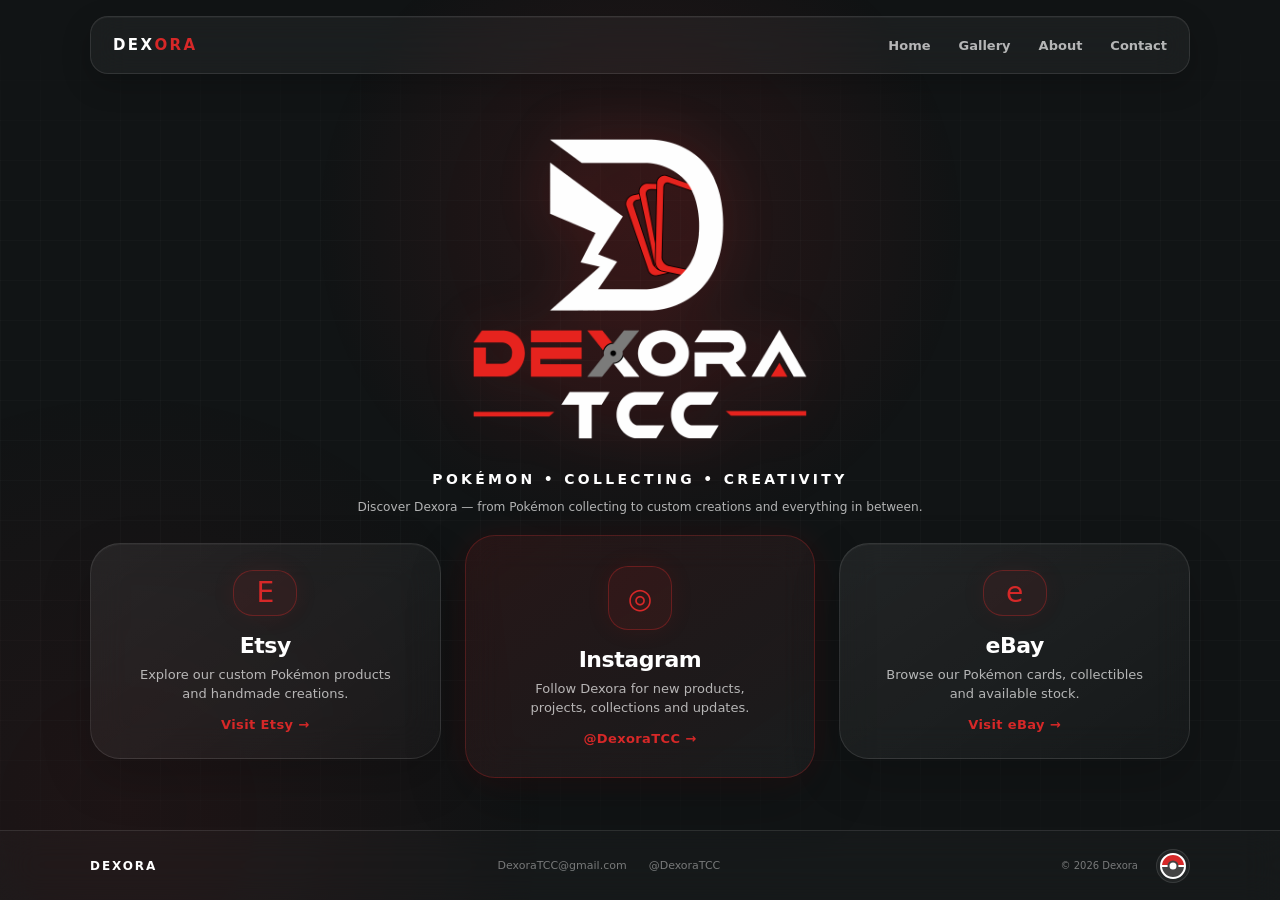
<file: index.html>
<!DOCTYPE html>
<html lang="en">
<head>
    <meta charset="UTF-8">
    <meta
        name="viewport"
        content="width=device-width, initial-scale=1.0"
    >

    <title>Dexora — Pokémon • Collecting • Creativity</title>

    <link rel="stylesheet" href="css/style.css">
</head>

<body>

    <!-- =========================
         Navigation
    ========================== -->

    <nav class="navbar">

        <a href="#" class="nav-brand">
            DEX<span>ORA</span>
        </a>

        <div class="nav-links">
            <a href="index.html">Home</a>
            <a href="coming-soon.html">Gallery</a>
            <a href="coming-soon.html">About</a>
            <a href="coming-soon.html">Contact</a>
        </div>

        <button
            class="mobile-menu"
            id="mobileMenu"
            aria-label="Open navigation"
            type="button"
        >
            <span></span>
        </button>

    </nav>


    <!-- =========================
         Mobile Navigation
    ========================== -->

    <div class="mobile-nav" id="mobileNav">

            <a href="index.html">Home</a>
            <a href="coming-soon.html">Gallery</a>
            <a href="coming-soon.html">About</a>
            <a href="coming-soon.html">Contact</a>

    </div>


    <!-- =========================
         Main Content
    ========================== -->

    <main>

        <section class="brand">

            <img
                src="assets/dexora-logo.png"
                alt="Dexora"
                class="logo"
            >

            <p class="tagline">Pokémon • Collecting • Creativity </p>
            <p class="intro">
                Discover Dexora — from Pokémon collecting to custom
                creations and everything in between.
            </p>

        </section>


        <!-- =========================
             Platform Cards
        ========================== -->

        <section class="platforms">

            <!-- Etsy -->
            <a
                href="#"
                class="platform"
                aria-label="Visit Dexora on Etsy"
            >
                <div class="platform-icon">E</div>

                <div class="platform-content">
                    <h2>Etsy</h2>
                    <p>
                        Explore our custom Pokémon products
                        and handmade creations.
                    </p>
                    <div class="platform-cta">
                        Visit Etsy →
                    </div>
                </div>
            </a>


            <!-- Instagram -->
            <a
                href="https://www.instagram.com/dexoratcc/"
                class="platform instagram"
                aria-label="Visit Dexora on Instagram"
            >

                <div class="platform-icon">◎</div>
                <div class="platform-content">
                    <h2>Instagram</h2>
                    <p>
                        Follow Dexora for new products,
                        projects, collections and updates.
                    </p>
                    <div class="platform-cta">
                        @DexoraTCC →
                    </div>
                </div>
            </a>


            <!-- eBay -->
            <a
                href="#"
                class="platform"
                aria-label="Visit Dexora on eBay"
            >

                <div class="platform-icon">e</div>

                <div class="platform-content">
                    <h2>eBay</h2>
                    <p>
                        Browse our Pokémon cards,
                        collectibles and available stock.
                    </p>

                    <div class="platform-cta">Visit eBay →</div>
                </div>
            </a>
        </section>
    </main>


    <!-- =========================
         Footer
    ========================== -->

    <footer>
        <div class="footer-inner">
            <div class="footer-brand">DEXORA</div>

            <div class="footer-info">
                <a href="mailto:DexoraTCC@gmail.com">DexoraTCC@gmail.com</a>
                <a href="#">@DexoraTCC</a>
            </div>

            <div class="footer-right">
                <span class="copyright">© 2026 Dexora</span>
                <button
                    class="theme-toggle"
                    id="themeToggle"
                    type="button"
                    aria-label="Switch theme"
                >
                    <div class="theme-ball"></div>
                </button>
            </div>
        </div>
    </footer>


    <!-- JavaScript -->
    <script src="js/script.js"></script>

</body>
</html>
</file>
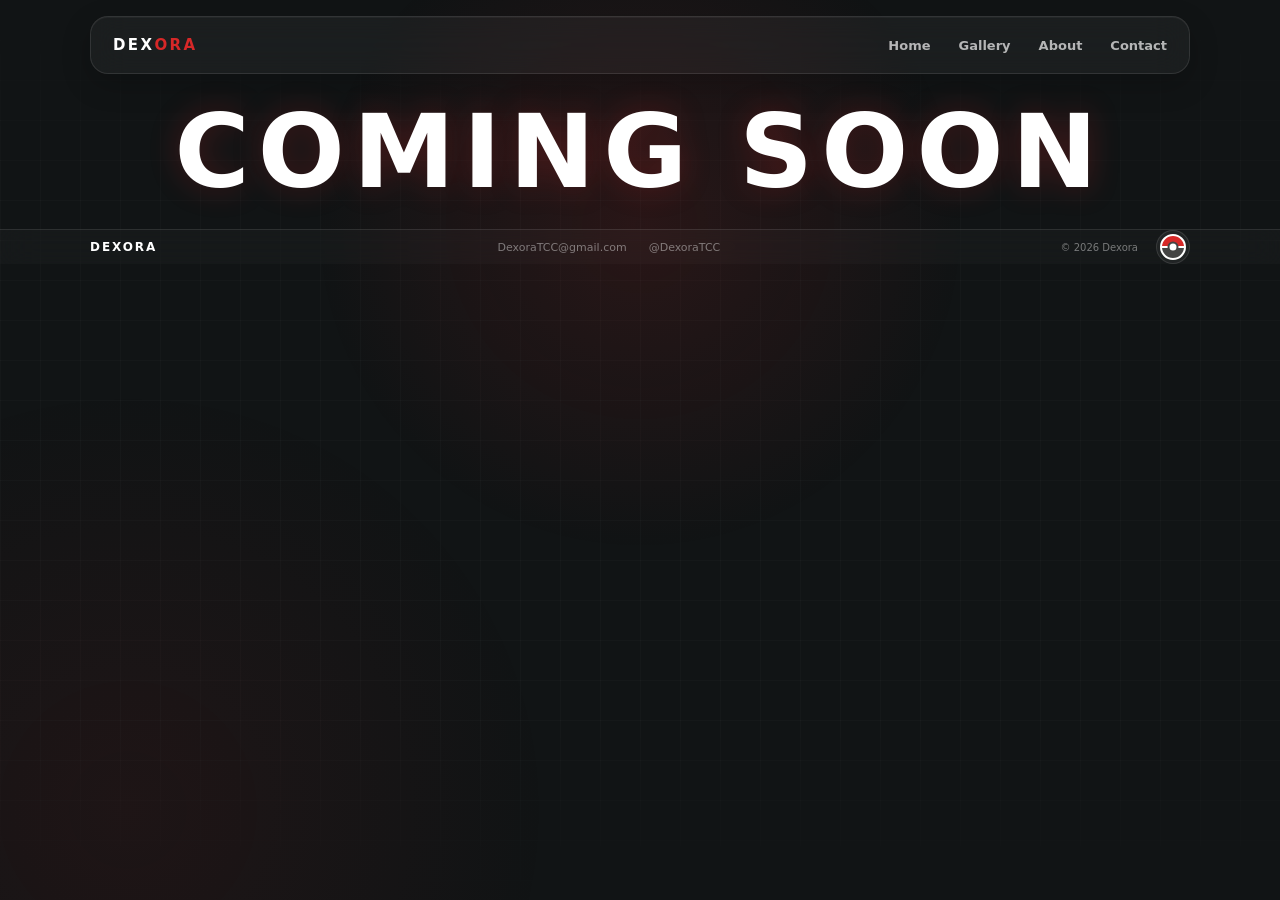
<file: coming-soon.html>
<!DOCTYPE html>
<html lang="en">
<head>
    <meta charset="UTF-8">
    <metaname="viewport" content="width=device-width, initial-scale=1.0">

    <title>Dexora — Coming Soon</title>

    <link rel="stylesheet" href="css/style.css">
</head>

<body>

    <!-- =========================
         Navigation
    ========================== -->

    <nav class="navbar">

        <a href="#" class="nav-brand">
            DEX<span>ORA</span>
        </a>

        <div class="nav-links">
            <a href="index.html">Home</a>
            <a href="coming-soon.html">Gallery</a>
            <a href="coming-soon.html">About</a>
            <a href="coming-soon.html">Contact</a>
        </div>

        <button
            class="mobile-menu"
            id="mobileMenu"
            aria-label="Open navigation"
            type="button">
            <span></span>
        </button>

    </nav>

    <!-- =========================
         Mobile Navigation
    ========================== -->

    <div class="mobile-nav" id="mobileNav">
        <a href="index.html">Home</a>
        <a href="coming-soon.html">Gallery</a>
        <a href="coming-soon.html">About</a>
        <a href="coming-soon.html">Contact</a>
    </div>


    <!-- =========================
         Main Content
    ========================== -->

    <main>
        <section class="coming-soon">
            <h1>COMING SOON</h1>
        </section>
    </main>


    <!-- =========================
         Footer
    ========================== -->

    <footer>
        <div class="footer-inner">
            <div class="footer-brand">DEXORA</div>

            <div class="footer-info">
                <a href="mailto:DexoraTCC@gmail.com">DexoraTCC@gmail.com</a>
                <a href="#">@DexoraTCC</a>
            </div>

            <div class="footer-right">
                <span class="copyright">© 2026 Dexora</span>
                <button
                    class="theme-toggle"
                    id="themeToggle"
                    type="button"
                    aria-label="Switch theme"
                >
                    <div class="theme-ball"></div>
                </button>
            </div>
        </div>
    </footer>

    <!-- JavaScript -->
    <script src="js/script.js"></script>

</body>
</html>
</file>
<file: css/style.css>
/* =========================
   Variables
========================= */

:root {
    --background: #111415;

    --accent: #d62828;
    --accent-light: #ef4444;
    --accent-rgb: 214, 40, 40;

    --text: #ffffff;
    --text-soft: rgba(255, 255, 255, 0.68);
    --text-muted: rgba(255, 255, 255, 0.42);

    --border: rgba(255, 255, 255, 0.10);

    --content-width: 1100px;

    --nav-height: 58px;
    --footer-height: 70px;

    --transition: 0.3s ease;
}


/* =========================
   Purple Theme
========================= */

html[data-theme="purple"] {
    --accent: #7f00ff;
    --accent-light: #a855f7;
    --accent-rgb: 127, 0, 255;
}


/* =========================
   Reset
========================= */

* {
    box-sizing: border-box;
    margin: 0;
    padding: 0;
}

html,
body {
    width: 100%;
    height: 100%;

    overflow: hidden;
}


/* =========================
   Body
========================= */

body {
    min-height: 100dvh;

    display: flex;
    flex-direction: column;

    background: var(--background);
    color: var(--text);

    font-family:
        Inter,
        system-ui,
        -apple-system,
        BlinkMacSystemFont,
        "Segoe UI",
        sans-serif;

    transition:
        background var(--transition),
        color var(--transition);
}


/* =========================
   Background Atmosphere
========================= */

body::before {
    content: "";

    position: fixed;
    inset: 0;

    pointer-events: none;

    background:
        radial-gradient(
            circle at 50% 25%,
            rgba(var(--accent-rgb), 0.12),
            transparent 35%
        ),
        radial-gradient(
            circle at 10% 90%,
            rgba(var(--accent-rgb), 0.07),
            transparent 30%
        );

    z-index: -2;
}


/* =========================
   Background Grid
========================= */

body::after {
    content: "";

    position: fixed;
    inset: 0;

    pointer-events: none;

    background-image:
        linear-gradient(
            rgba(255, 255, 255, 0.018) 1px,
            transparent 1px
        ),
        linear-gradient(
            90deg,
            rgba(255, 255, 255, 0.018) 1px,
            transparent 1px
        );

    background-size: 40px 40px;

    mask-image: linear-gradient(
        to bottom,
        transparent,
        black 20%,
        black 80%,
        transparent
    );

    z-index: -1;
}


/* =========================
   Navigation
========================= */

.navbar {
    flex: 0 0 var(--nav-height);

    width: min(
        var(--content-width),
        calc(100% - 40px)
    );

    height: var(--nav-height);

    margin: 16px auto 0;

    padding: 0 22px;

    display: flex;
    align-items: center;
    justify-content: space-between;

    border: 1px solid var(--border);
    border-radius: 18px;

    background: rgba(255, 255, 255, 0.045);

    backdrop-filter: blur(18px);
    -webkit-backdrop-filter: blur(18px);

    box-shadow:
        0 10px 30px rgba(0, 0, 0, 0.20),
        inset 0 1px 0 rgba(255, 255, 255, 0.04);
}


/* =========================
   Navigation Brand
========================= */

.nav-brand {
    display: flex;
    align-items: center;

    color: var(--text);

    font-size: 15px;
    font-weight: 800;

    letter-spacing: 0.16em;

    text-decoration: none;
}

.nav-brand span {
    color: var(--accent);
}


/* =========================
   Desktop Navigation Links
========================= */

.nav-links {
    display: flex;
    align-items: center;

    gap: 28px;
}

.nav-links a {
    position: relative;

    color: var(--text-soft);

    font-size: 13px;
    font-weight: 600;

    text-decoration: none;

    transition:
        color var(--transition),
        transform var(--transition);
}

.nav-links a::after {
    content: "";

    position: absolute;

    left: 0;
    right: 0;
    bottom: -7px;

    height: 2px;

    background: var(--accent);

    transform: scaleX(0);
    transform-origin: center;

    transition: transform var(--transition);
}

.nav-links a:hover {
    color: var(--text);
}

.nav-links a:hover::after {
    transform: scaleX(1);
}


/* =========================
   Mobile Menu Button
========================= */

.mobile-menu {
    display: none;

    width: 36px;
    height: 36px;

    align-items: center;
    justify-content: center;

    border: 1px solid var(--border);
    border-radius: 10px;

    background: rgba(255, 255, 255, 0.04);

    color: var(--text);

    cursor: pointer;
}

.mobile-menu span,
.mobile-menu span::before,
.mobile-menu span::after {
    display: block;

    width: 16px;
    height: 2px;

    background: currentColor;

    border-radius: 999px;

    transition: var(--transition);
}

.mobile-menu span {
    position: relative;
}

.mobile-menu span::before,
.mobile-menu span::after {
    content: "";

    position: absolute;
    left: 0;
}

.mobile-menu span::before {
    top: -6px;
}

.mobile-menu span::after {
    top: 6px;
}


/* =========================
   Mobile Navigation
========================= */

.mobile-nav {
    display: none;

    position: absolute;

    top: 78px;
    left: 10px;
    right: 10px;

    padding: 10px;

    border: 1px solid var(--border);
    border-radius: 16px;

    background: rgba(20, 22, 23, 0.94);

    backdrop-filter: blur(20px);
    -webkit-backdrop-filter: blur(20px);

    z-index: 50;
}

.mobile-nav.active {
    display: flex;
    flex-direction: column;
}

.mobile-nav a {
    padding: 13px 14px;

    color: var(--text-soft);

    border-radius: 10px;

    font-size: 13px;
    font-weight: 600;

    text-decoration: none;

    transition: var(--transition);
}

.mobile-nav a:hover {
    color: var(--text);

    background: rgba(255, 255, 255, 0.05);
}


/* =========================
   Main Content
========================= */

main {
    flex: 1 1 auto;
    min-height: 0;

    width: 100%;

    display: flex;
    flex-direction: column;
    align-items: center;
    justify-content: center;

    padding:
        clamp(12px, 2vh, 24px)
        40px;
}


/* =========================
   Brand Section
========================= */

.brand {
    width: 100%;

    display: flex;
    flex-direction: column;
    align-items: center;

    text-align: center;

    gap: clamp(6px, 1.2vh, 12px);

    margin-bottom:
        clamp(16px, 3vh, 32px);

    flex-shrink: 1;
}


/* =========================
   Logo
========================= */

.logo {
    display: block;

    /*
     * Scales according to both width
     * and viewport height.
     */
    width: min(
        380px,
        34vw,
        38vh
    );

    height: auto;

    max-width: 100%;

    flex-shrink: 1;

    filter:
        drop-shadow(
            0 0 25px
            rgba(var(--accent-rgb), 0.18)
        );
}


/* =========================
   Tagline
========================= */

.tagline {
    color: var(--text);

    font-size:
        clamp(13px, 1.55vh, 17px);

    font-weight: 700;

    letter-spacing: 0.24em;

    text-transform: uppercase;
}


/* =========================
   Intro
========================= */

.intro {
    max-width: 650px;

    color: var(--text-soft);

    font-size:
        clamp(11px, 1.35vh, 15px);

    line-height: 1.5;
}


/* =========================
   Platform Cards
========================= */

.platforms {
    width: min(
        var(--content-width),
        100%
    );

    display: grid;

    grid-template-columns:
        repeat(3, 1fr);

    gap:
        clamp(12px, 2vw, 24px);

    flex-shrink: 1;
}


/* =========================
   Platform Card
========================= */

.platform {
    height:
        min(280px, 24vh);

    min-height: 190px;

    padding:
        clamp(18px, 2vw, 30px);

    display: flex;
    flex-direction: column;
    align-items: center;
    justify-content: center;

    text-align: center;

    border: 1px solid var(--border);
    border-radius: 30px;

    background:
        linear-gradient(
            145deg,
            rgba(255, 255, 255, 0.07),
            rgba(255, 255, 255, 0.025)
        );

    backdrop-filter: blur(18px);
    -webkit-backdrop-filter: blur(18px);

    box-shadow:
        0 20px 50px rgba(0, 0, 0, 0.18),
        inset 0 1px 0
        rgba(255, 255, 255, 0.04);

    text-decoration: none;

    transition:
        border-color var(--transition),
        background var(--transition),
        box-shadow var(--transition),
        transform var(--transition);
}


/* =========================
   Platform Hover
========================= */

.platform:hover {
    border-color:
        rgba(var(--accent-rgb), 0.45);

    background:
        linear-gradient(
            145deg,
            rgba(var(--accent-rgb), 0.10),
            rgba(255, 255, 255, 0.035)
        );

    box-shadow:
        0 25px 60px rgba(0, 0, 0, 0.25),
        0 0 30px
        rgba(var(--accent-rgb), 0.08);

    transform: translateY(-8px);
}


/* =========================
   Instagram Card
========================= */

.platform.instagram {
    height:
        min(310px, 27vh);

    min-height: 210px;

    position: relative;

    top: -8px;

    border-color:
        rgba(var(--accent-rgb), 0.28);

    background:
        linear-gradient(
            145deg,
            rgba(var(--accent-rgb), 0.11),
            rgba(255, 255, 255, 0.035)
        );

    box-shadow:
        0 25px 60px rgba(0, 0, 0, 0.22),
        0 0 35px
        rgba(var(--accent-rgb), 0.10);
}

.platform.instagram:hover {
    top: -15px;
}


/* =========================
   Platform Icon
========================= */

.platform-icon {
    width:
        clamp(48px, 5vw, 68px);

    height:
        clamp(48px, 5vw, 68px);

    margin-bottom:
        clamp(10px, 1.8vh, 20px);

    display: flex;
    align-items: center;
    justify-content: center;

    border:
        1px solid
        rgba(var(--accent-rgb), 0.35);

    border-radius: 20px;

    background:
        rgba(var(--accent-rgb), 0.08);

    color: var(--accent);

    font-size:
        clamp(22px, 2.2vw, 30px);

    box-shadow:
        0 0 25px
        rgba(var(--accent-rgb), 0.08);
}


/* =========================
   Platform Heading
========================= */

.platform h2 {
    margin-bottom:
        clamp(4px, 0.8vh, 9px);

    color: var(--text);

    font-size:
        clamp(17px, 1.9vw, 22px);

    font-weight: 800;

    letter-spacing: -0.02em;
}


/* =========================
   Platform Description
========================= */

.platform p {
    max-width: 260px;

    color: var(--text-soft);

    font-size:
        clamp(11px, 1.15vw, 13px);

    line-height: 1.5;
}


/* =========================
   Platform CTA
========================= */

.platform-cta {
    margin-top:
        clamp(8px, 1.5vh, 18px);

    color: var(--accent);

    font-size:
        clamp(11px, 1.15vw, 13px);

    font-weight: 700;

    letter-spacing: 0.03em;

    transition: color var(--transition);
}

.platform:hover .platform-cta {
    color: var(--accent-light);
}


/* =========================
   Footer
========================= */

footer {
    flex: 0 0 var(--footer-height);

    width: 100%;

    display: flex;
    align-items: center;
    justify-content: center;

    border-top: 1px solid var(--border);

    background:
        rgba(255, 255, 255, 0.025);

    backdrop-filter: blur(18px);
    -webkit-backdrop-filter: blur(18px);
}


/* =========================
   Footer Inner
========================= */

.footer-inner {
    width: min(
        var(--content-width),
        calc(100% - 40px)
    );

    display: flex;
    align-items: center;
    justify-content: space-between;

    gap: 20px;
}


/* =========================
   Footer Brand
========================= */

.footer-brand {
    color: var(--text);

    font-size: 12px;
    font-weight: 800;

    letter-spacing: 0.16em;
}


/* =========================
   Footer Information
========================= */

.footer-info {
    display: flex;
    align-items: center;

    gap: 22px;
}

.footer-info a,
.footer-info span {
    color: var(--text-muted);

    font-size: 11px;

    text-decoration: none;

    transition:
        color var(--transition);
}

.footer-info a:hover {
    color: var(--accent);
}


/* =========================
   Footer Right
========================= */

.footer-right {
    display: flex;
    align-items: center;

    gap: 18px;
}

.copyright {
    color: var(--text-muted);

    font-size: 10px;
}


/* =========================
   Theme Toggle
========================= */

.theme-toggle {
    width: 34px;
    height: 34px;

    padding: 3px;

    display: flex;
    align-items: center;
    justify-content: center;

    border: 1px solid var(--border);
    border-radius: 50%;

    background:
        rgba(255, 255, 255, 0.05);

    cursor: pointer;

    transition:
        border-color var(--transition),
        transform var(--transition);
}

.theme-toggle:hover {
    border-color:
        rgba(var(--accent-rgb), 0.5);

    transform: rotate(15deg);
}


/* =========================
   Theme Ball
========================= */

.theme-ball {
    width: 26px;
    height: 26px;

    position: relative;

    overflow: hidden;

    border: 2px solid var(--text);
    border-radius: 50%;

    background:
        linear-gradient(
            to bottom,
            var(--accent) 0 47%,
            var(--text) 47% 53%,
            #444 53% 100%
        );
}

.theme-ball::after {
    content: "";

    position: absolute;

    top: 50%;
    left: 50%;

    width: 7px;
    height: 7px;

    transform:
        translate(-50%, -50%);

    border:
        2px solid #444;

    border-radius: 50%;

    background: var(--text);
}


/* =========================
   Mobile
========================= */

@media (max-width: 800px) {

    :root {
        --nav-height: 52px;
        --footer-height: 58px;
    }


    /* Navigation */

    .navbar {
        width:
            calc(100% - 20px);

        margin-top: 10px;

        padding: 0 16px;

        border-radius: 15px;
    }

    .nav-links {
        display: none;
    }

    .mobile-menu {
        display: flex;
    }


    /* Main */

    main {
        padding: 12px 20px;
    }


    /* Brand */

    .brand {
        gap: 8px;
        margin-bottom: 16px;
    }

    .logo {
        width:
            min(
                70vw,
                340px,
                30vh
            );
    }

    .tagline {
        font-size: 10px;

        letter-spacing: 0.16em;
    }

    .intro {
        max-width: 500px;

        font-size: 11px;
    }


    /* Platform layout */

    .platforms {
        grid-template-columns: 1fr;

        gap: 8px;
    }

    .platform,
    .platform.instagram {
        width: 100%;

        height: 95px;
        min-height: 0;

        padding: 12px 18px;

        flex-direction: row;
        justify-content: flex-start;

        border-radius: 18px;

        position: relative;

        top: 0;
    }

    .platform:hover,
    .platform.instagram:hover {
        top: 0;

        transform:
            translateY(-2px);
    }


    /* Mobile platform icon */

    .platform-icon {
        flex: 0 0 48px;

        width: 48px;
        height: 48px;

        margin:
            0 16px 0 0;

        border-radius: 14px;

        font-size: 22px;
    }


    /* Mobile platform content */

    .platform-content {
        text-align: left;
    }

    .platform h2 {
        margin-bottom: 2px;

        font-size: 16px;
    }

    .platform p {
        display: none;
    }

    .platform-cta {
        margin-top: 3px;

        font-size: 11px;
    }


    /* Footer */

    .footer-inner {
        width:
            calc(100% - 20px);

        justify-content: center;
    }

    .footer-brand,
    .copyright {
        display: none;
    }

    .footer-info {
        gap: 14px;
    }

    .footer-info a,
    .footer-info span {
        font-size: 10px;
    }

    .footer-right {
        gap: 10px;
    }


    /* Theme toggle */

    .theme-toggle {
        width: 30px;
        height: 30px;
    }

    .theme-ball {
        width: 22px;
        height: 22px;
    }

    .theme-ball::after {
        width: 6px;
        height: 6px;
    }
}


/* =========================
   Small Mobile
========================= */

@media (max-width: 500px) {

    .logo {
        width:
            min(
                65vw,
                280px
            );
    }

    .brand {
        margin-bottom: 12px;
    }

    .platform,
    .platform.instagram {
        height: 82px;
    }

    .platform-icon {
        flex-basis: 42px;

        width: 42px;
        height: 42px;

        margin-right: 12px;
    }

    .platform h2 {
        font-size: 15px;
    }

    .platform-cta {
        font-size: 10px;
    }
}

/* =========================
   Coming Soon
========================= */

.coming-soon {
    flex: 1;
    width: 100%;
    display: flex;
    align-items: center;
    justify-content: center;
    text-align: center;
}

.coming-soon h1 {
    margin: 0;
    color: var(--text);
    font-size: clamp(48px, 8vw, 110px);
    font-weight: 900;
    letter-spacing: 0.08em;
    text-transform: uppercase;
    text-shadow:
        0 0 30px rgba(var(--accent-rgb), 0.25);
}
</file>
